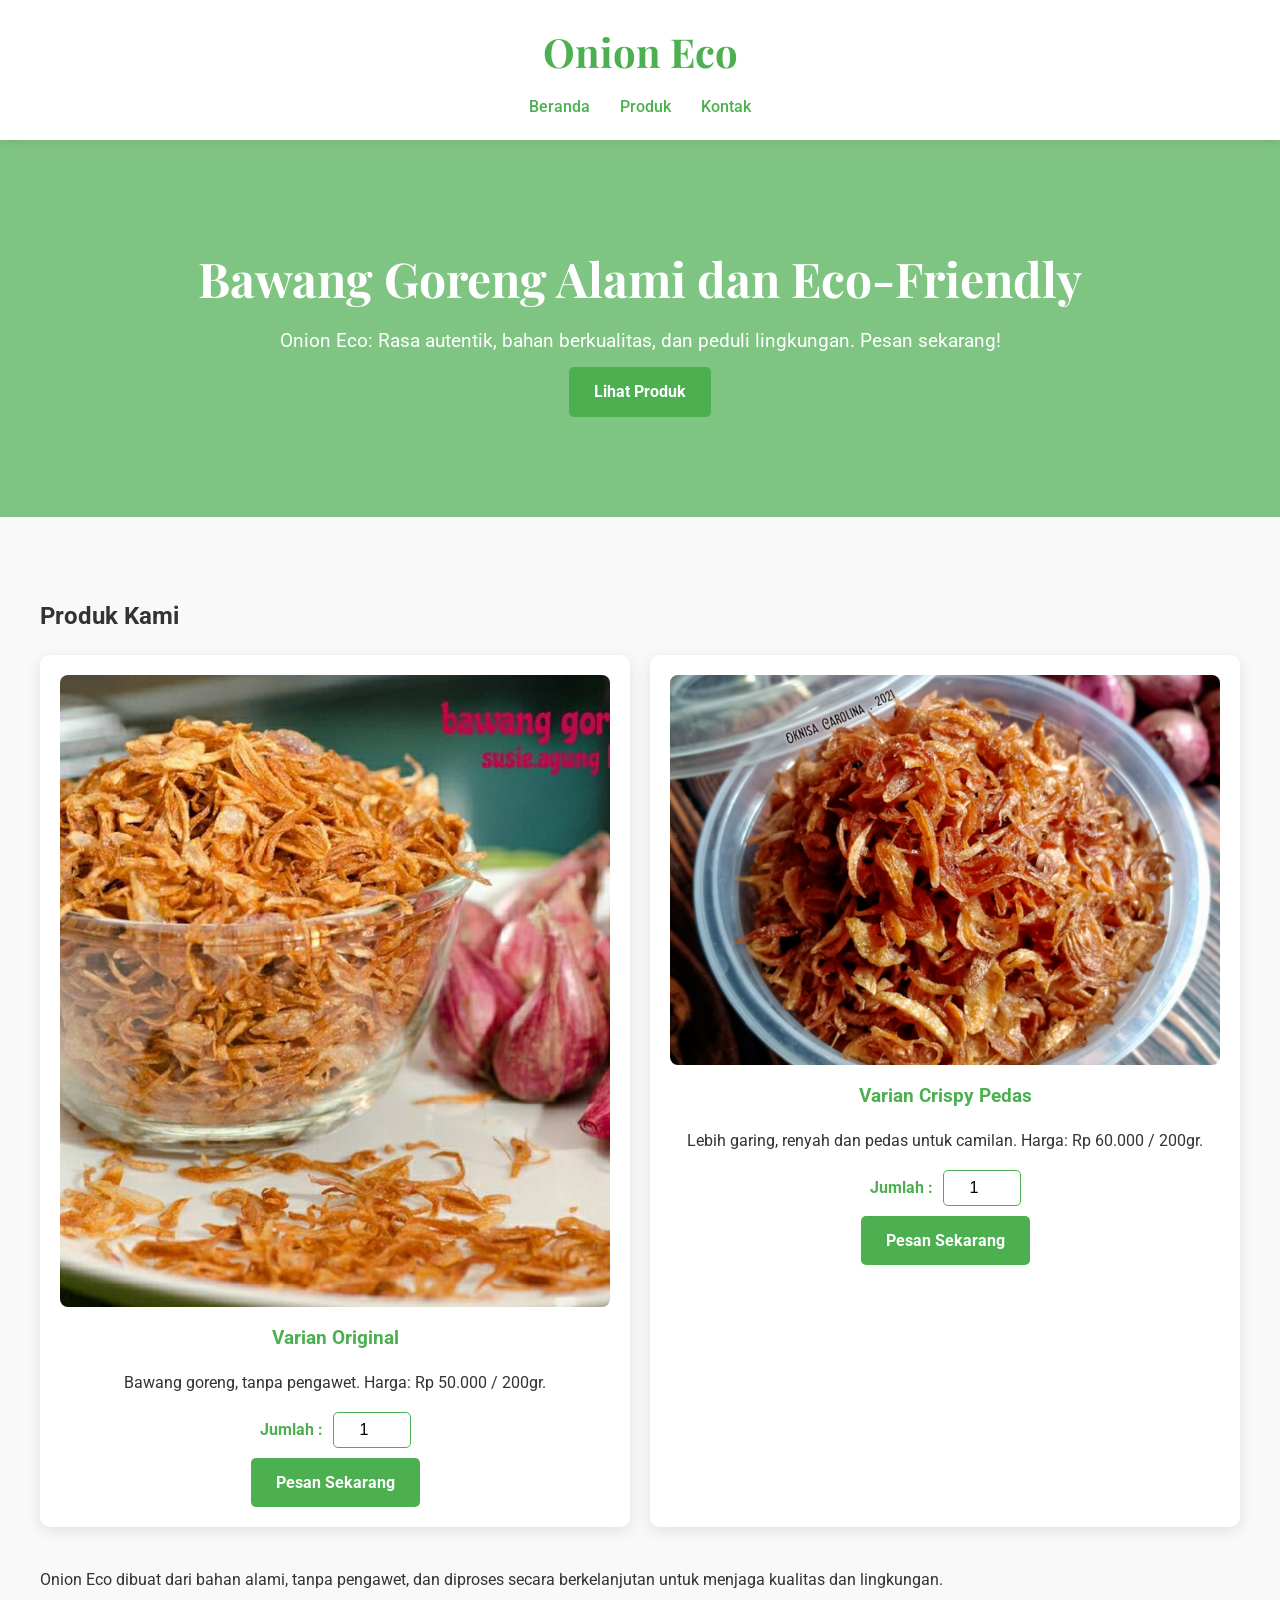
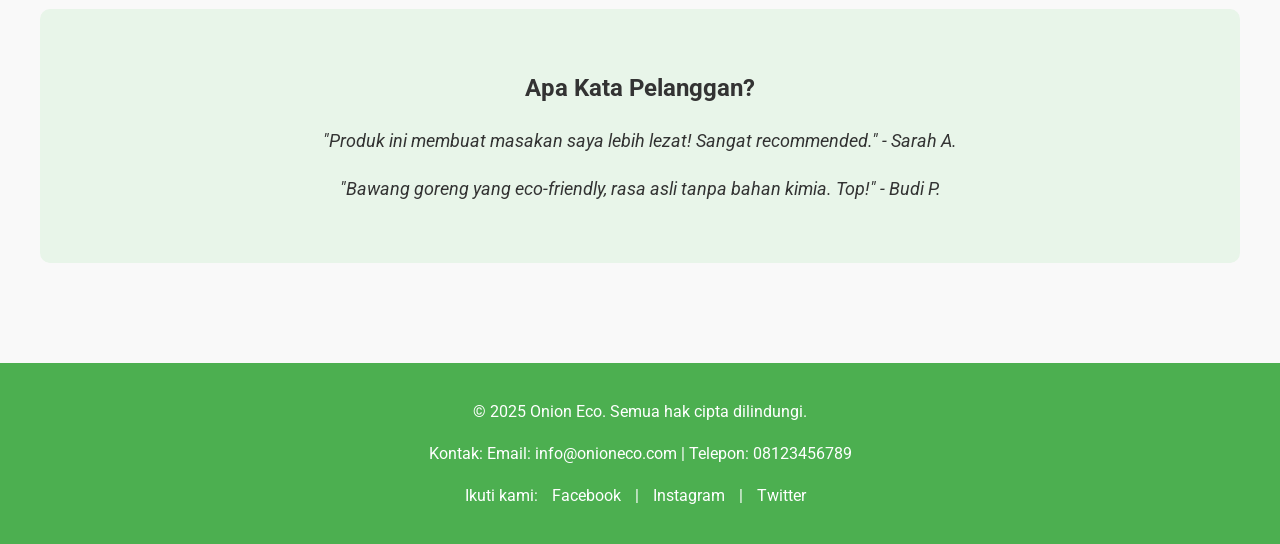
<file: index.html>
<!DOCTYPE html>
<html lang="id">
<head>
    <meta charset="UTF-8">
    <meta name="viewport" content="width=device-width, initial-scale=1.0">
    <title>Onion Eco - Bawang Goreng Berkualitas</title>
    <link href="https://fonts.googleapis.com/css2?family=Roboto:wght@300;400;700&family=Playfair+Display:wght@700&display=swap" rel="stylesheet">
    <link rel="stylesheet" href="bawanggorengcss.css">  <!-- Jika Anda punya file CSS ini, pastikan tersedia -->
    <style>
        /* CSS untuk styling yang lebih elegant dan dinamis */
        body {
            font-family: 'Roboto', sans-serif;
            margin: 0;
            padding: 0;
            background-color: #f9f9f9;
            color: #333;
            line-height: 1.6;
        }
        
        header {
            background-color: #fff;
            padding: 20px;
            text-align: center;
            box-shadow: 0 2px 10px rgba(0,0,0,0.1);
            position: relative;
        }
        
        header h1 {
            font-family: 'Playfair Display', serif;
            color: #4CAF50;
            margin: 0;
            font-size: 2.5em;
            transition: color 0.3s;
        }
        
        header h1:hover {
            color: #45a049;
        }
        
        nav ul {
            list-style: none;
            padding: 0;
            margin: 10px 0 0;
            display: flex;
            justify-content: center;
        }
        
        nav ul li {
            margin: 0 15px;
        }
        
        nav ul li a {
            text-decoration: none;
            color: #4CAF50;
            font-weight: 500;
            transition: color 0.3s;
        }
        
        nav ul li a:hover {
            color: #2E7D32;
        }
        
        .hero {
            background: linear-gradient(rgba(76, 175, 80, 0.7), rgba(76, 175, 80, 0.7)), url('https://source.unsplash.com/1600x900/?onion-field');
            background-size: cover;
            background-position: center;
            color: #fff;
            text-align: center;
            padding: 100px 20px;
            margin-bottom: 40px;
            animation: fadeIn 1s ease-in;
        }
        
        .hero h2 {
            font-family: 'Playfair Display', serif;
            font-size: 3em;
            margin: 0;
        }
        
        .hero p {
            font-size: 1.2em;
            margin: 10px 0;
        }
        
        main {
            max-width: 1200px;
            margin: 0 auto;
            padding: 20px;
        }
        
        .product-grid {
            display: grid;
            grid-template-columns: repeat(auto-fit, minmax(250px, 1fr));
            gap: 20px;
            margin-bottom: 40px;
        }
        
        .product-card {
            background-color: #fff;
            border-radius: 10px;
            box-shadow: 0 4px 15px rgba(0,0,0,0.1);
            padding: 20px;
            text-align: center;
            transition: transform 0.3s, box-shadow 0.3s;
        }
        
        .product-card:hover {
            transform: translateY(-10px);
            box-shadow: 0 6px 20px rgba(0,0,0,0.2);
        }
        
        .product-card img {
            max-width: 100%;
            border-radius: 8px;
        }
        
        .product-card h3 {
            color: #4CAF50;
            margin: 10px 0;
        }
        
        .quantity-selector {
            margin: 10px 0;
            display: flex;
            justify-content: center;
            align-items: center;
        }
        
        .quantity-selector label {
            margin-right: 10px;
            font-weight: bold;
            color: #4CAF50;
        }
        
        .quantity-selector input[type="number"] {
            width: 60px;
            padding: 8px;
            border: 1px solid #4CAF50;
            border-radius: 5px;
            text-align: center;
            font-size: 1em;
            transition: border-color 0.3s;
        }
        
        .quantity-selector input[type="number"]:focus {
            border-color: #2E7D32;
            outline: none;
        }
        
        .testimonials {
            background-color: #e8f5e9;
            padding: 40px 20px;
            text-align: center;
            margin-bottom: 40px;
            border-radius: 10px;
        }
        
        .testimonial {
            margin-bottom: 20px;
            font-style: italic;
        }
        
        .testimonial p {
            font-size: 1.1em;
        }
        
        .cta-button {
            display: inline-block;
            background-color: #4CAF50;
            color: #fff;
            padding: 12px 25px;
            text-decoration: none;
            border-radius: 5px;
            font-weight: bold;
            transition: background-color 0.3s, transform 0.3s;
        }
        
        .cta-button:hover {
            background-color: #45a049;
            transform: scale(1.05);
        }
        
        footer {
            background-color: #4CAF50;
            color: #fff;
            text-align: center;
            padding: 20px;
            margin-top: 40px;
        }
        
        footer a {
            color: #fff;
            text-decoration: none;
            margin: 0 10px;
            transition: color 0.3s;
        }
        
        footer a:hover {
            color: #e8f5e9;
        }
        
        @keyframes fadeIn {
            from { opacity: 0; }
            to { opacity: 1; }
        }
        
        @media (max-width: 768px) {
            .hero {
                padding: 60px 10px;
            }
            .hero h2 {
                font-size: 2em;
            }
            nav ul {
                flex-direction: column;
            }
            nav ul li {
                margin: 5px 0;
            }
        }
    </style>
</head>
<body>
    <header>
        <h1>Onion Eco</h1>
        <nav>
            <ul>
                <li><a href="#hero">Beranda</a></li>
                <li><a href="#produk">Produk</a></li>
                <li><a href="#kontak">Kontak</a></li>
            </ul>
        </nav>
    </header>
    
    <section id="hero" class="hero">
        <h2>Bawang Goreng Alami dan Eco-Friendly</h2>
        <p>Onion Eco: Rasa autentik, bahan berkualitas, dan peduli lingkungan. Pesan sekarang!</p>
        <a href="#produk" class="cta-button">Lihat Produk</a>
    </section>
    
    <main>
        <section id="produk">
            <h2>Produk Kami</h2>
            <div class="product-grid">
                <div class="product-card">
                    <img src="bawang-goreng-renyah-foto-resep-utama.jpg" alt="Onion Eco - Varian Original">
                    <h3>Varian Original</h3>
                    <p>Bawang goreng, tanpa pengawet. Harga: Rp 50.000 / 200gr.</p>
                    <div class="quantity-selector">
                        <label for="quantity-original">Jumlah :</label>
                        <input type="number" id="quantity-original" name="quantity" min="1" value="1">
                    </div>
                    <a href="#kontak" class="cta-button">Pesan Sekarang</a>
                </div>
                <div class="product-card">
                    <img src="Bawang_Goreng.png" alt="Onion Eco - Varian Crispy Pedas">
                    <h3>Varian Crispy Pedas</h3>
                    <p>Lebih garing, renyah dan pedas untuk camilan. Harga: Rp 60.000 / 200gr.</p>
                    <div class="quantity-selector">
                        <label for="quantity-crispy">Jumlah :</label>
                        <input type="number" id="quantity-crispy" name="quantity" min="1" value="1">
                    </div>
                    <a href="#kontak" class="cta-button">Pesan Sekarang</a>
                </div>
            </div>
            <p>Onion Eco dibuat dari bahan alami, tanpa pengawet, dan diproses secara berkelanjutan untuk menjaga kualitas dan lingkungan.</p>
        </section>
        
        <section id="testimonials" class="testimonials">
            <h2>Apa Kata Pelanggan?</h2>
            <div class="testimonial">
                <p>"Produk ini membuat masakan saya lebih lezat! Sangat recommended." - Sarah A.</p>
            </div>
            <div class="testimonial">
                <p>"Bawang goreng yang eco-friendly, rasa asli tanpa bahan kimia. Top!" - Budi P.</p>
            </div>
        </section>
    </main>
    
    <footer>
        <p>&copy; 2025 Onion Eco. Semua hak cipta dilindungi.</p>
        <p>Kontak: Email: info@onioneco.com | Telepon: 08123456789</p>
        <p>Ikuti kami: 
            <a href="#">Facebook</a> | 
            <a href="#">Instagram</a> | 
            <a href="#">Twitter</a>
        </p>
    </footer>
</body>
</html>
</file>
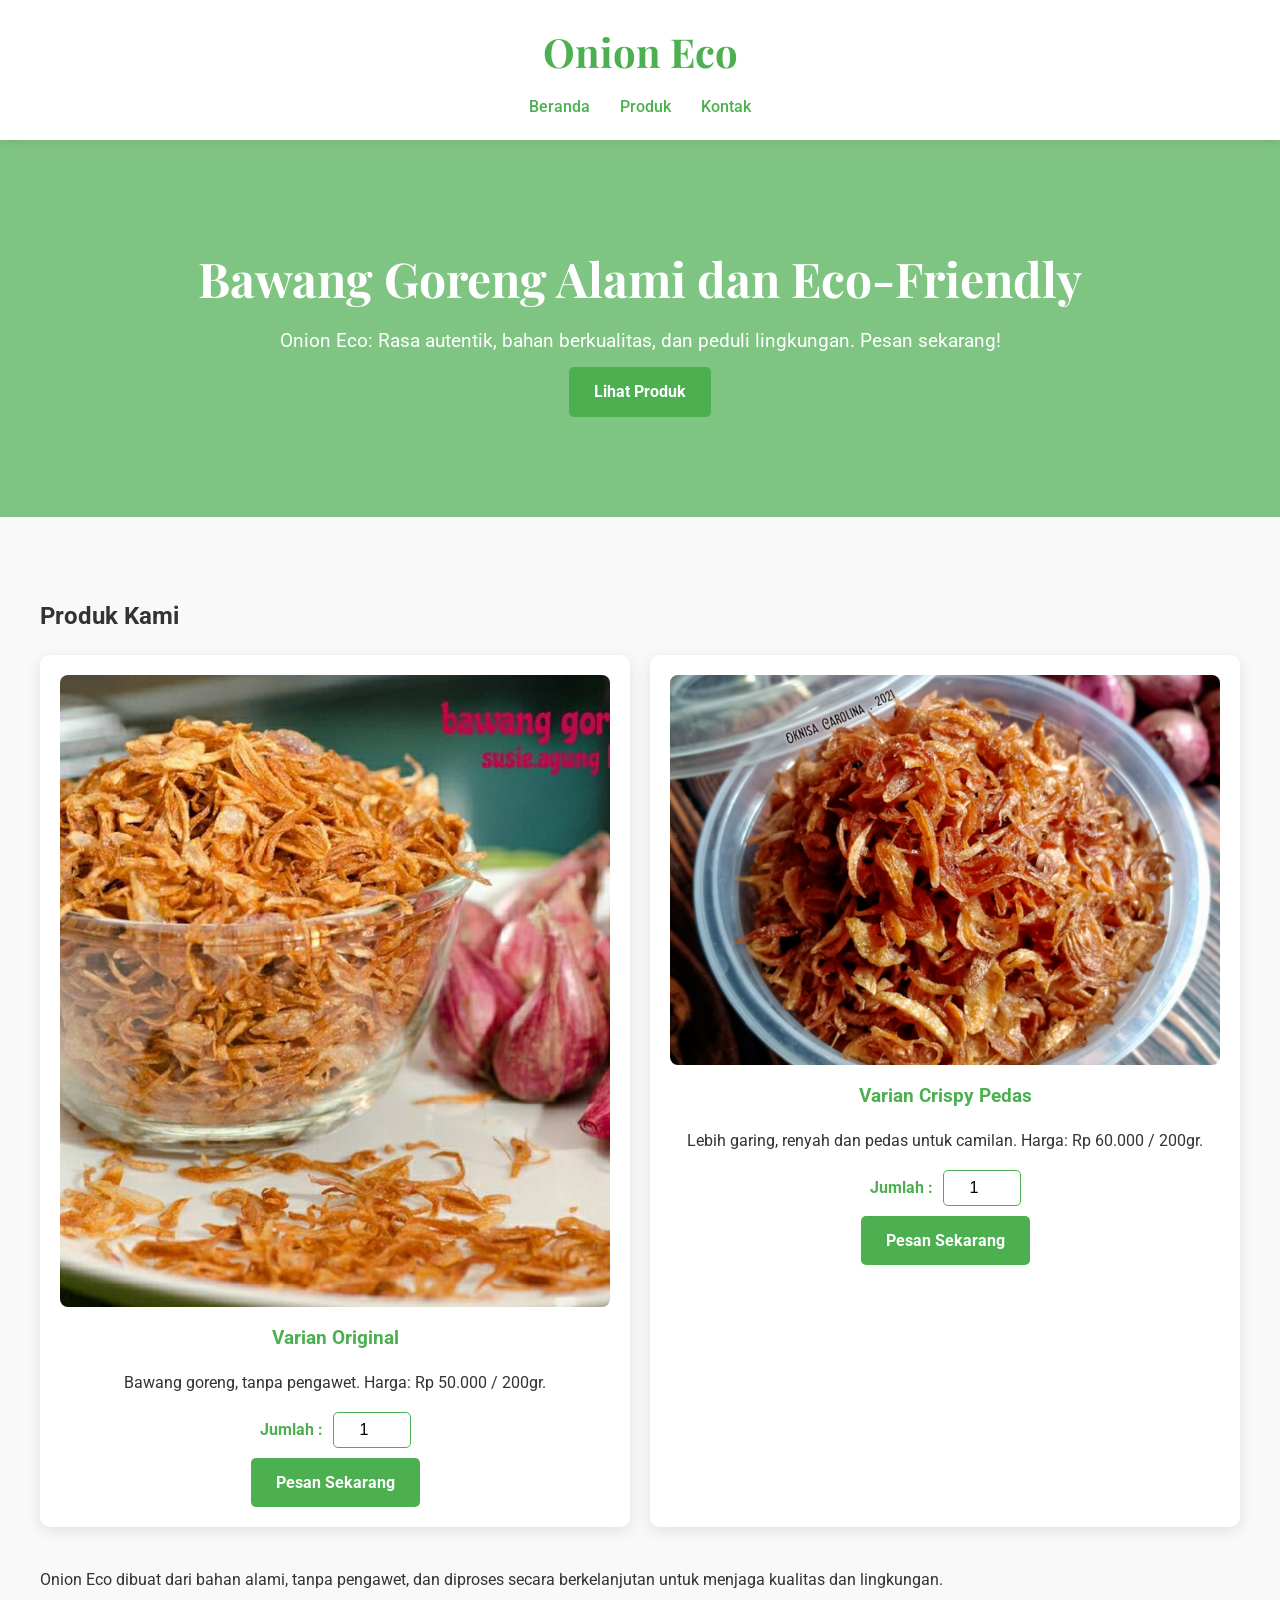
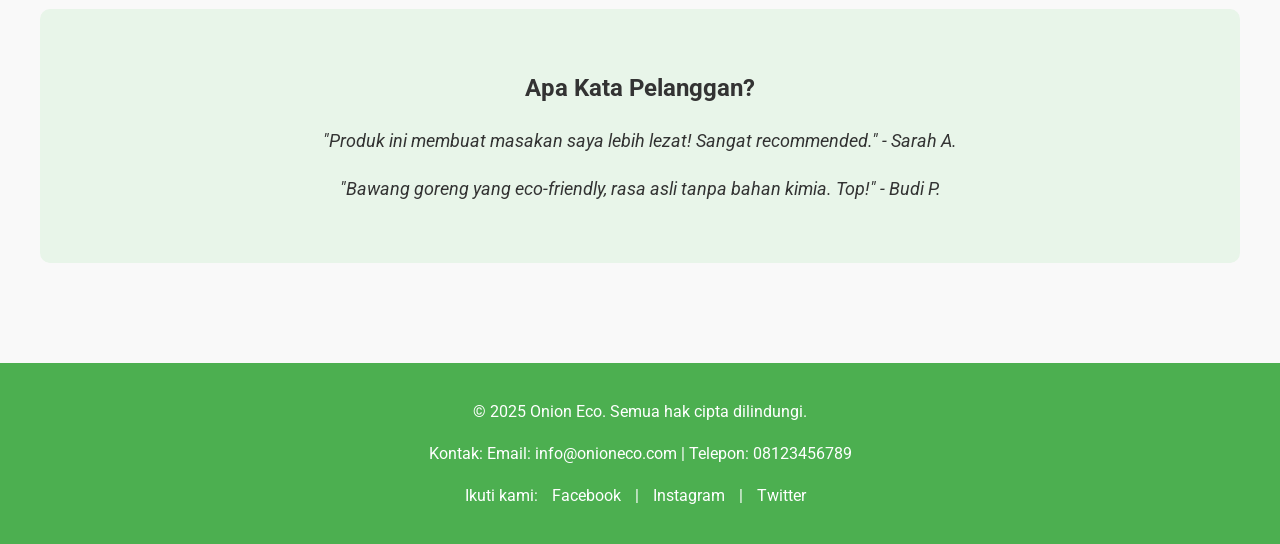
<file: bawang goreng final.html>
<!DOCTYPE html>
<html lang="id">
<head>
    <meta charset="UTF-8">
    <meta name="viewport" content="width=device-width, initial-scale=1.0">
    <title>Onion Eco - Bawang Goreng Berkualitas</title>
    <link href="https://fonts.googleapis.com/css2?family=Roboto:wght@300;400;700&family=Playfair+Display:wght@700&display=swap" rel="stylesheet">
    <link rel="stylesheet" href="bawanggorengcss.css">  <!-- Jika Anda punya file CSS ini, pastikan tersedia -->
    <style>
        /* CSS untuk styling yang lebih elegant dan dinamis */
        body {
            font-family: 'Roboto', sans-serif;
            margin: 0;
            padding: 0;
            background-color: #f9f9f9;
            color: #333;
            line-height: 1.6;
        }
        
        header {
            background-color: #fff;
            padding: 20px;
            text-align: center;
            box-shadow: 0 2px 10px rgba(0,0,0,0.1);
            position: relative;
        }
        
        header h1 {
            font-family: 'Playfair Display', serif;
            color: #4CAF50;
            margin: 0;
            font-size: 2.5em;
            transition: color 0.3s;
        }
        
        header h1:hover {
            color: #45a049;
        }
        
        nav ul {
            list-style: none;
            padding: 0;
            margin: 10px 0 0;
            display: flex;
            justify-content: center;
        }
        
        nav ul li {
            margin: 0 15px;
        }
        
        nav ul li a {
            text-decoration: none;
            color: #4CAF50;
            font-weight: 500;
            transition: color 0.3s;
        }
        
        nav ul li a:hover {
            color: #2E7D32;
        }
        
        .hero {
            background: linear-gradient(rgba(76, 175, 80, 0.7), rgba(76, 175, 80, 0.7)), url('https://source.unsplash.com/1600x900/?onion-field');
            background-size: cover;
            background-position: center;
            color: #fff;
            text-align: center;
            padding: 100px 20px;
            margin-bottom: 40px;
            animation: fadeIn 1s ease-in;
        }
        
        .hero h2 {
            font-family: 'Playfair Display', serif;
            font-size: 3em;
            margin: 0;
        }
        
        .hero p {
            font-size: 1.2em;
            margin: 10px 0;
        }
        
        main {
            max-width: 1200px;
            margin: 0 auto;
            padding: 20px;
        }
        
        .product-grid {
            display: grid;
            grid-template-columns: repeat(auto-fit, minmax(250px, 1fr));
            gap: 20px;
            margin-bottom: 40px;
        }
        
        .product-card {
            background-color: #fff;
            border-radius: 10px;
            box-shadow: 0 4px 15px rgba(0,0,0,0.1);
            padding: 20px;
            text-align: center;
            transition: transform 0.3s, box-shadow 0.3s;
        }
        
        .product-card:hover {
            transform: translateY(-10px);
            box-shadow: 0 6px 20px rgba(0,0,0,0.2);
        }
        
        .product-card img {
            max-width: 100%;
            border-radius: 8px;
        }
        
        .product-card h3 {
            color: #4CAF50;
            margin: 10px 0;
        }
        
        .quantity-selector {
            margin: 10px 0;
            display: flex;
            justify-content: center;
            align-items: center;
        }
        
        .quantity-selector label {
            margin-right: 10px;
            font-weight: bold;
            color: #4CAF50;
        }
        
        .quantity-selector input[type="number"] {
            width: 60px;
            padding: 8px;
            border: 1px solid #4CAF50;
            border-radius: 5px;
            text-align: center;
            font-size: 1em;
            transition: border-color 0.3s;
        }
        
        .quantity-selector input[type="number"]:focus {
            border-color: #2E7D32;
            outline: none;
        }
        
        .testimonials {
            background-color: #e8f5e9;
            padding: 40px 20px;
            text-align: center;
            margin-bottom: 40px;
            border-radius: 10px;
        }
        
        .testimonial {
            margin-bottom: 20px;
            font-style: italic;
        }
        
        .testimonial p {
            font-size: 1.1em;
        }
        
        .cta-button {
            display: inline-block;
            background-color: #4CAF50;
            color: #fff;
            padding: 12px 25px;
            text-decoration: none;
            border-radius: 5px;
            font-weight: bold;
            transition: background-color 0.3s, transform 0.3s;
        }
        
        .cta-button:hover {
            background-color: #45a049;
            transform: scale(1.05);
        }
        
        footer {
            background-color: #4CAF50;
            color: #fff;
            text-align: center;
            padding: 20px;
            margin-top: 40px;
        }
        
        footer a {
            color: #fff;
            text-decoration: none;
            margin: 0 10px;
            transition: color 0.3s;
        }
        
        footer a:hover {
            color: #e8f5e9;
        }
        
        @keyframes fadeIn {
            from { opacity: 0; }
            to { opacity: 1; }
        }
        
        @media (max-width: 768px) {
            .hero {
                padding: 60px 10px;
            }
            .hero h2 {
                font-size: 2em;
            }
            nav ul {
                flex-direction: column;
            }
            nav ul li {
                margin: 5px 0;
            }
        }
    </style>
</head>
<body>
    <header>
        <h1>Onion Eco</h1>
        <nav>
            <ul>
                <li><a href="#hero">Beranda</a></li>
                <li><a href="#produk">Produk</a></li>
                <li><a href="#kontak">Kontak</a></li>
            </ul>
        </nav>
    </header>
    
    <section id="hero" class="hero">
        <h2>Bawang Goreng Alami dan Eco-Friendly</h2>
        <p>Onion Eco: Rasa autentik, bahan berkualitas, dan peduli lingkungan. Pesan sekarang!</p>
        <a href="#produk" class="cta-button">Lihat Produk</a>
    </section>
    
    <main>
        <section id="produk">
            <h2>Produk Kami</h2>
            <div class="product-grid">
                <div class="product-card">
                    <img src="bawang-goreng-renyah-foto-resep-utama.jpg" alt="Onion Eco - Varian Original">
                    <h3>Varian Original</h3>
                    <p>Bawang goreng, tanpa pengawet. Harga: Rp 50.000 / 200gr.</p>
                    <div class="quantity-selector">
                        <label for="quantity-original">Jumlah :</label>
                        <input type="number" id="quantity-original" name="quantity" min="1" value="1">
                    </div>
                    <a href="#kontak" class="cta-button">Pesan Sekarang</a>
                </div>
                <div class="product-card">
                    <img src="Bawang_Goreng.png" alt="Onion Eco - Varian Crispy Pedas">
                    <h3>Varian Crispy Pedas</h3>
                    <p>Lebih garing, renyah dan pedas untuk camilan. Harga: Rp 60.000 / 200gr.</p>
                    <div class="quantity-selector">
                        <label for="quantity-crispy">Jumlah :</label>
                        <input type="number" id="quantity-crispy" name="quantity" min="1" value="1">
                    </div>
                    <a href="#kontak" class="cta-button">Pesan Sekarang</a>
                </div>
            </div>
            <p>Onion Eco dibuat dari bahan alami, tanpa pengawet, dan diproses secara berkelanjutan untuk menjaga kualitas dan lingkungan.</p>
        </section>
        
        <section id="testimonials" class="testimonials">
            <h2>Apa Kata Pelanggan?</h2>
            <div class="testimonial">
                <p>"Produk ini membuat masakan saya lebih lezat! Sangat recommended." - Sarah A.</p>
            </div>
            <div class="testimonial">
                <p>"Bawang goreng yang eco-friendly, rasa asli tanpa bahan kimia. Top!" - Budi P.</p>
            </div>
        </section>
    </main>
    
    <footer>
        <p>&copy; 2025 Onion Eco. Semua hak cipta dilindungi.</p>
        <p>Kontak: Email: info@onioneco.com | Telepon: 08123456789</p>
        <p>Ikuti kami: 
            <a href="#">Facebook</a> | 
            <a href="#">Instagram</a> | 
            <a href="#">Twitter</a>
        </p>
    </footer>
</body>
</html>
</file>
<file: bawanggorengcss.css>
/* CSS untuk styling yang lebih elegant dan dinamis */
body {
    font-family: 'Roboto', sans-serif;
    margin: 0;
    padding: 0;
    background-color: #f9f9f9;
    color: #333;
    line-height: 1.6;
}

header {
    background-color: #fff;
    padding: 20px;
    text-align: center;
    box-shadow: 0 2px 10px rgba(0,0,0,0.1);
    position: relative;
}

header h1 {
    font-family: 'Playfair Display', serif;
    color: #4CAF50;
    margin: 0;
    font-size: 2.5em;
    transition: color 0.3s;
}

header h1:hover {
    color: #45a049;
}

nav ul {
    list-style: none;
    padding: 0;
    margin: 10px 0 0;
    display: flex;
    justify-content: center;
}

nav ul li {
    margin: 0 15px;
}

nav ul li a {
    text-decoration: none;
    color: #4CAF50;
    font-weight: 500;
    transition: color 0.3s;
}

nav ul li a:hover {
    color: #2E7D32;
}

/* Hero Section */
.hero {
    background: linear-gradient(rgba(76, 175, 80, 0.7), rgba(76, 175, 80, 0.7)), url('https://source.unsplash.com/1600x900/?onion-field');
    background-size: cover;
    background-position: center;
    color: #fff;
    text-align: center;
    padding: 100px 20px;
    margin-bottom: 40px;
    animation: fadeIn 1s ease-in;
}

.hero h2 {
    font-family: 'Playfair Display', serif;
    font-size: 3em;
    margin: 0;
}

.hero p {
    font-size: 1.2em;
    margin: 10px 0;
}

/* Main Content dengan Grid */
main {
    max-width: 1200px;
    margin: 0 auto;
    padding: 20px;
}

.product-grid {
    display: grid;
    grid-template-columns: repeat(auto-fit, minmax(250px, 1fr));
    gap: 20px;
    margin-bottom: 40px;
}

.product-card {
    background-color: #fff;
    border-radius: 10px;
    box-shadow: 0 4px 15px rgba(0,0,0,0.1);
    padding: 20px;
    text-align: center;
    transition: transform 0.3s, box-shadow 0.3s;
}

.product-card:hover {
    transform: translateY(-10px);
    box-shadow: 0 6px 20px rgba(0,0,0,0.2);
}

.product-card img {
    max-width: 100%;
    border-radius: 8px;
}

.product-card h3 {
    color: #4CAF50;
    margin: 10px 0;
}

/* Styling untuk Quantity Input */
.quantity-selector {
    margin: 10px 0;
    display: flex;
    justify-content: center;
    align-items: center;
}

.quantity-selector label {
    margin-right: 10px;
    font-weight: bold;
    color: #4CAF50;
}

.quantity-selector input[type="number"] {
    width: 60px;
    padding: 8px;
    border: 1px solid #4CAF50;
    border-radius: 5px;
    text-align: center;
    font-size: 1em;
    transition: border-color 0.3s;
}

.quantity-selector input[type="number"]:focus {
    border-color: #2E7D32;
    outline: none;
}

/* Testimonials Section */
.testimonials {
    background-color: #e8f5e9;
    padding: 40px 20px;
    text-align: center;
    margin-bottom: 40px;
    border-radius: 10px;
}

.testimonial {
    margin-bottom: 20px;
    font-style: italic;
}

.testimonial p {
    font-size: 1.1em;
}

.cta-button {
    display: inline-block;
    background-color: #4CAF50;
    color: #fff;
    padding: 12px 25px;
    text-decoration: none;
    border-radius: 5px;
    font-weight: bold;
    transition: background-color 0.3s, transform 0.3s;
}

.cta-button:hover {
    background-color: #45a049;
    transform: scale(1.05);
}

footer {
    background-color: #4CAF50;
    color: #fff;
    text-align: center;
    padding: 20px;
    margin-top: 40px;
}

footer a {
    color: #fff;
    text-decoration: none;
    margin: 0 10px;
    transition: color 0.3s;
}

footer a:hover {
    color: #e8f5e9;
}

/* Animasi */
@keyframes fadeIn {
    from { opacity: 0; }
    to { opacity: 1; }
}

/* Responsif */
@media (max-width: 768px) {
    .hero {
        padding: 60px 10px;
    }
    
    .hero h2 {
        font-size: 2em;
    }
    
    nav ul {
        flex-direction: column;
    }
    
    nav ul li {
        margin: 5px 0;
    }
}
</file>
